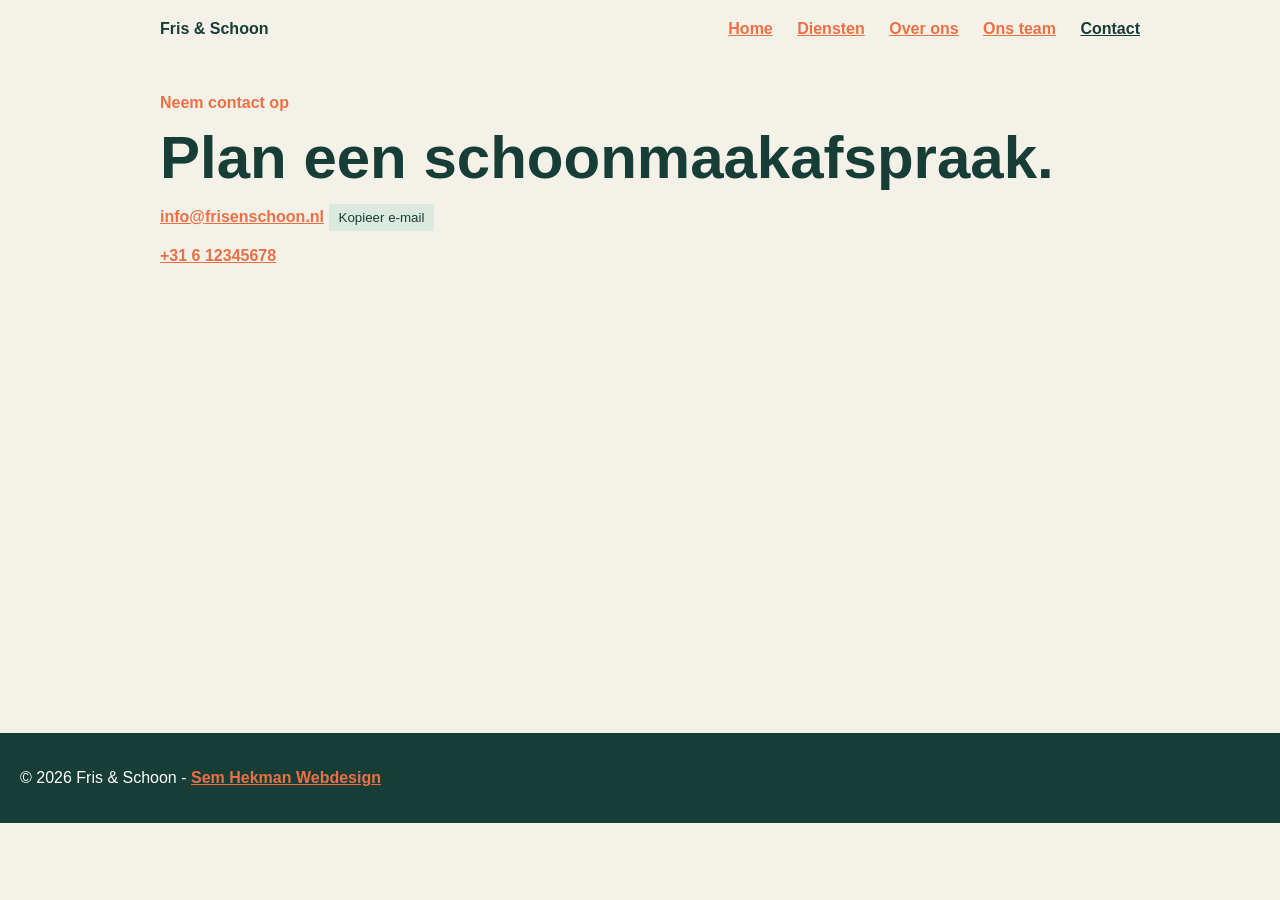
<file: contact.html>
<!DOCTYPE html>
<html lang="nl">
<head>
  <meta charset="UTF-8">
  <meta name="viewport" content="width=device-width, initial-scale=1.0">
  <title>Contact - Fris & Schoon</title>
  <link rel="stylesheet" href="style.css">
</head>
<body>
  <header><nav>
    <a class="logo" href="index.html">Fris & Schoon</a>
    <span><a href="index.html">Home</a> <a href="diensten.html">Diensten</a> <a href="overons.html">Over ons</a> <a href="onsteam.html">Ons team</a> <a href="contact.html">Contact</a></span>
  </nav></header>

  <main>
    <p>Neem contact op</p>
    <h1>Plan een schoonmaakafspraak.</h1>
    <p><a href="mailto:info@frisenschoon.nl">info@frisenschoon.nl</a>
      <button id="copy-email">Kopieer e-mail</button>
      <span id="copy-message"></span>
    </p>
    <p><a href="https://wa.me/3112345678">+31 6 12345678</a></p>
  </main>
  

  <footer>
    <p>&copy; <span id="year"></span> Fris & Schoon - <a href="https://semhekman.nl">Sem Hekman Webdesign</a></p>
  </footer>
  <script src="script.js"></script>
</body>
</html>
</file>
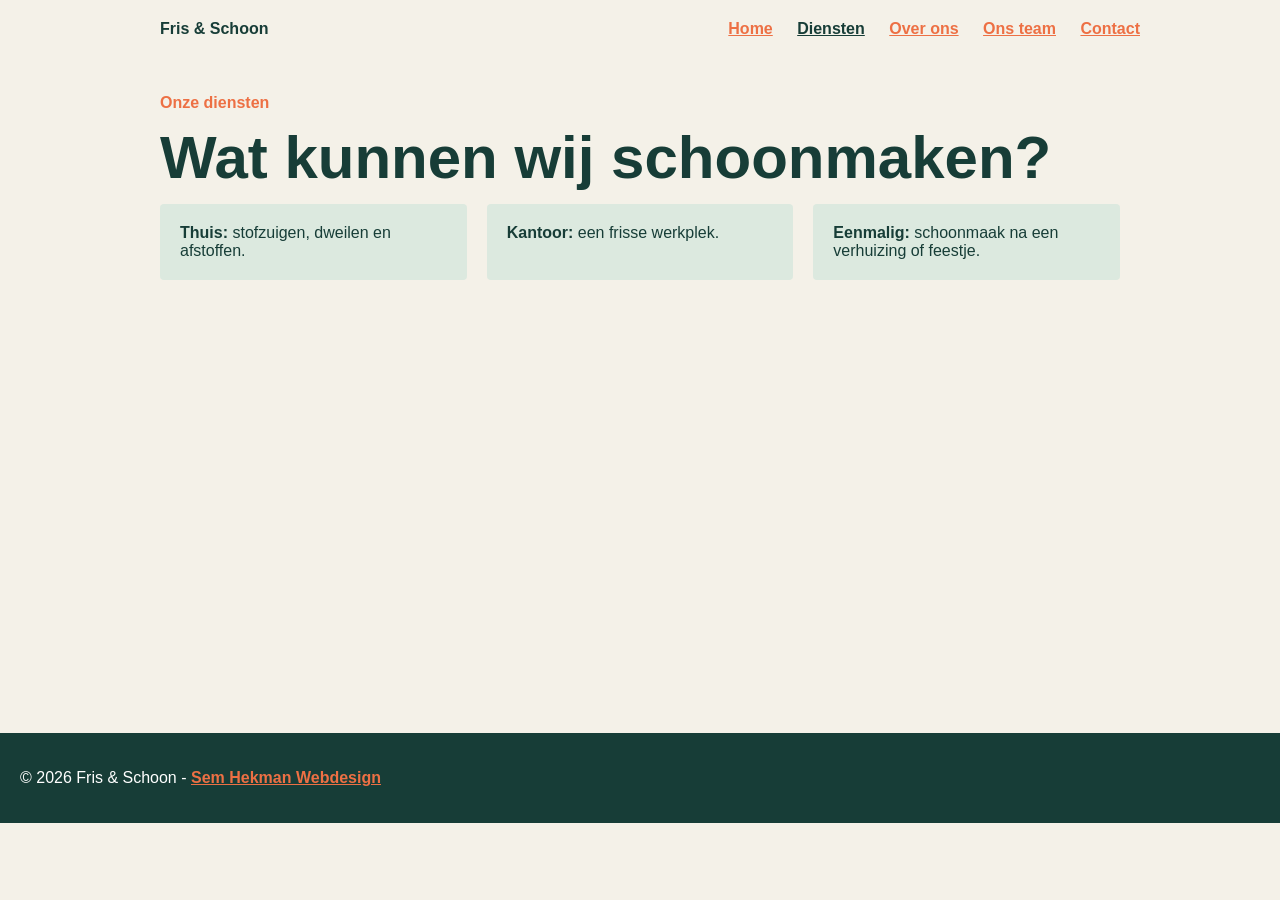
<file: diensten.html>
<!DOCTYPE html>
<html lang="nl">
<head>
  <meta charset="UTF-8">
  <meta name="viewport" content="width=device-width, initial-scale=1.0">
  <title>Diensten - Fris & Schoon</title>
  <link rel="stylesheet" href="style.css">
</head>
<body>
  <header><nav>
    <a class="logo" href="index.html">Fris & Schoon</a>
    <span><a href="index.html">Home</a> <a href="diensten.html">Diensten</a> <a href="overons.html">Over ons</a> <a href="onsteam.html">Ons team</a> <a href="contact.html">Contact</a></span>
  </nav></header>

  <main>
    <p>Onze diensten</p>
    <h1>Wat kunnen wij schoonmaken?</h1>
    <ul>
      <li><b>Thuis:</b> stofzuigen, dweilen en afstoffen.</li>
      <li><b>Kantoor:</b> een frisse werkplek.</li>
      <li><b>Eenmalig:</b> schoonmaak na een verhuizing of feestje.</li>
    </ul>
  </main>

  <footer>
    <p>&copy; <span id="year"></span> Fris & Schoon - <a href="https://semhekman.nl">Sem Hekman Webdesign</a></p>
  </footer>
  <script src="script.js"></script>
</body>
</html>
</file>
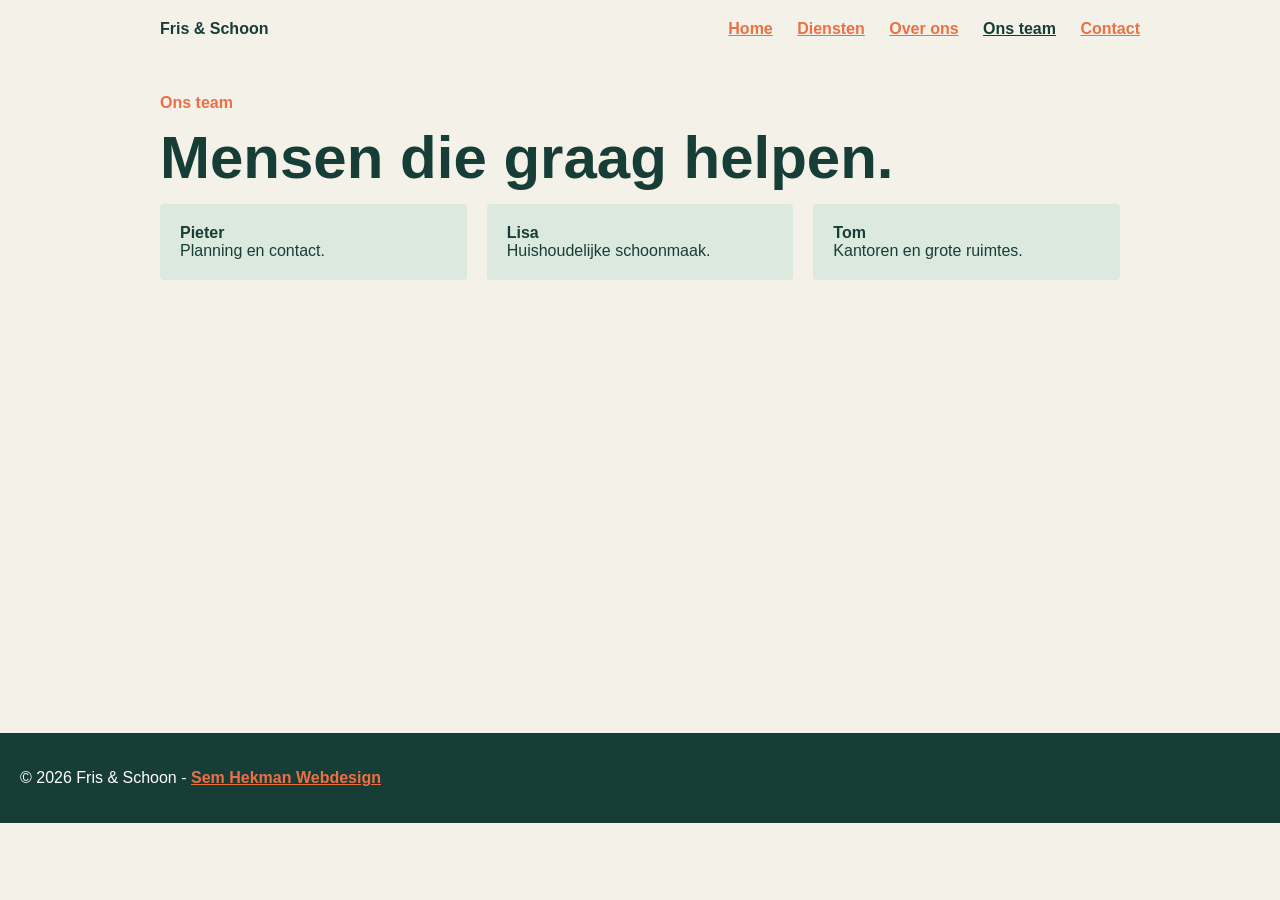
<file: onsteam.html>
<!DOCTYPE html>
<html lang="nl">
<head>
  <meta charset="UTF-8">
  <meta name="viewport" content="width=device-width, initial-scale=1.0">
  <title>Ons team - Fris & Schoon</title>
  <link rel="stylesheet" href="style.css">
</head>
<body>
  <header><nav>
    <a class="logo" href="index.html">Fris & Schoon</a>
    <span><a href="index.html">Home</a> <a href="diensten.html">Diensten</a> <a href="overons.html">Over ons</a> <a href="onsteam.html">Ons team</a> <a href="contact.html">Contact</a></span>
  </nav></header>

  <main>
    <p>Ons team</p>
    <h1>Mensen die graag helpen.</h1>
    <ul>
      <li><b>Pieter</b><br>Planning en contact.</li>
      <li><b>Lisa</b><br>Huishoudelijke schoonmaak.</li>
      <li><b>Tom</b><br>Kantoren en grote ruimtes.</li>
    </ul>
  </main>

  <footer>
    <p>&copy; <span id="year"></span> Fris & Schoon - <a href="https://semhekman.nl">Sem Hekman Webdesign</a></p>
  </footer>
  <script src="script.js"></script>
</body>
</html>
</file>
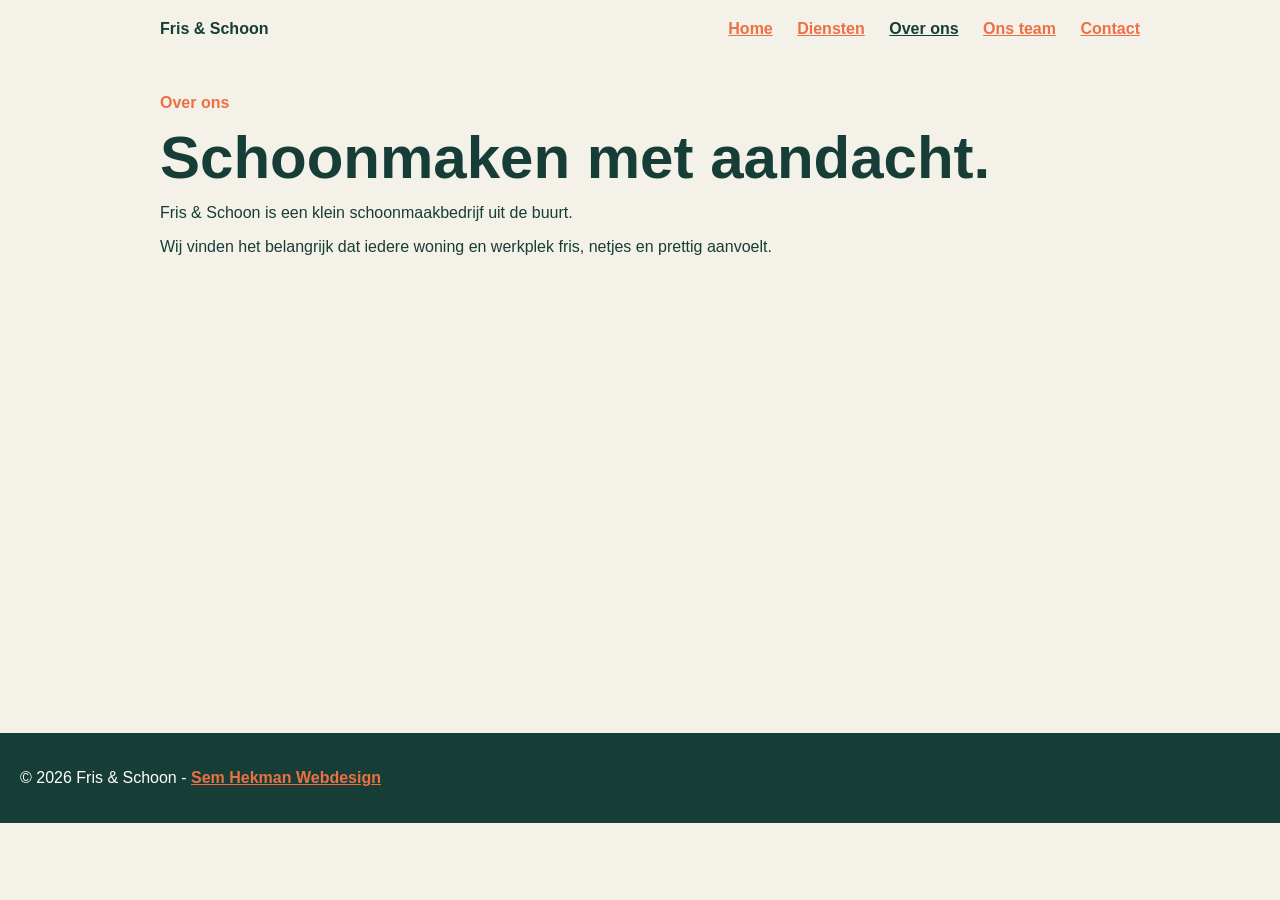
<file: overons.html>
<!DOCTYPE html>
<html lang="nl">
<head>
  <meta charset="UTF-8">
  <meta name="viewport" content="width=device-width, initial-scale=1.0">
  <title>Over ons - Fris & Schoon</title>
  <link rel="stylesheet" href="style.css">
</head>
<body>
  <header><nav>
    <a class="logo" href="index.html">Fris & Schoon</a>
    <span><a href="index.html">Home</a> <a href="diensten.html">Diensten</a> <a href="overons.html">Over ons</a> <a href="onsteam.html">Ons team</a> <a href="contact.html">Contact</a></span>
  </nav></header>

  <main>
    <p>Over ons</p>
    <h1>Schoonmaken met aandacht.</h1>
    <p>Fris & Schoon is een klein schoonmaakbedrijf uit de buurt.</p>
    <p>Wij vinden het belangrijk dat iedere woning en werkplek fris, netjes en prettig aanvoelt.</p>
  </main>

  <footer>
    <p>&copy; <span id="year"></span> Fris & Schoon - <a href="https://semhekman.nl">Sem Hekman Webdesign</a></p>
  </footer>
  <script src="script.js"></script>
</body>
</html>
</file>
<file: style.css>
* {
	box-sizing: border-box;
}

body {
	margin: 0;
	font: 16px Arial;
	color: #173d37;
	background: #f4f1e8;
}

header,
main,
footer {
	padding: 20px;
}

nav {
	max-width: 1000px;
	margin: auto;
	display: flex;
	justify-content: space-between;
}

nav a {
	margin-left: 20px;
}

a {
	color: #ed7044;
	font-weight: bold;
}

nav .active {
	color: #173d37;
	text-decoration: underline;
}

.logo {
	color: #173d37;
	text-decoration: none;
}

main {
	max-width: 1000px;
	margin: auto;
	min-height: 75vh;
}

.home {
	display: flex;
	align-items: center;
	gap: 50px;
}

.home div,
.home img {
	width: 50%;
}

.home img {
	height: 400px;
	object-fit: cover;
}

h1 {
	margin: 15px 0;
	font-size: 60px;
	line-height: 1;
}

h1 span {
	color: #ed7044;
}

.home div>p:first-child,
main>p:first-child {
	color: #ed7044;
	font-weight: bold;
}

.button {
	display: inline-block;
	padding: 12px 18px;
	color: white;
	background: #ed7044;
	text-decoration: none;
}

button {
	padding: 6px 10px;
	color: #173d37;
	background: #dce9df;
	border: 0;
	cursor: pointer;
}

button:hover {
	background: #ed7044;
	color: white;
}

button.copied {
	background: #173d37;
	color: white;
}

ul {
	display: flex;
	gap: 20px;
	padding: 0;
	list-style: none;
}

li {
	width: 33%;
	padding: 20px;
	background: #dce9df;
	border-radius: 4px;
}

footer {
	color: white;
	background: #173d37;
}
</file>
